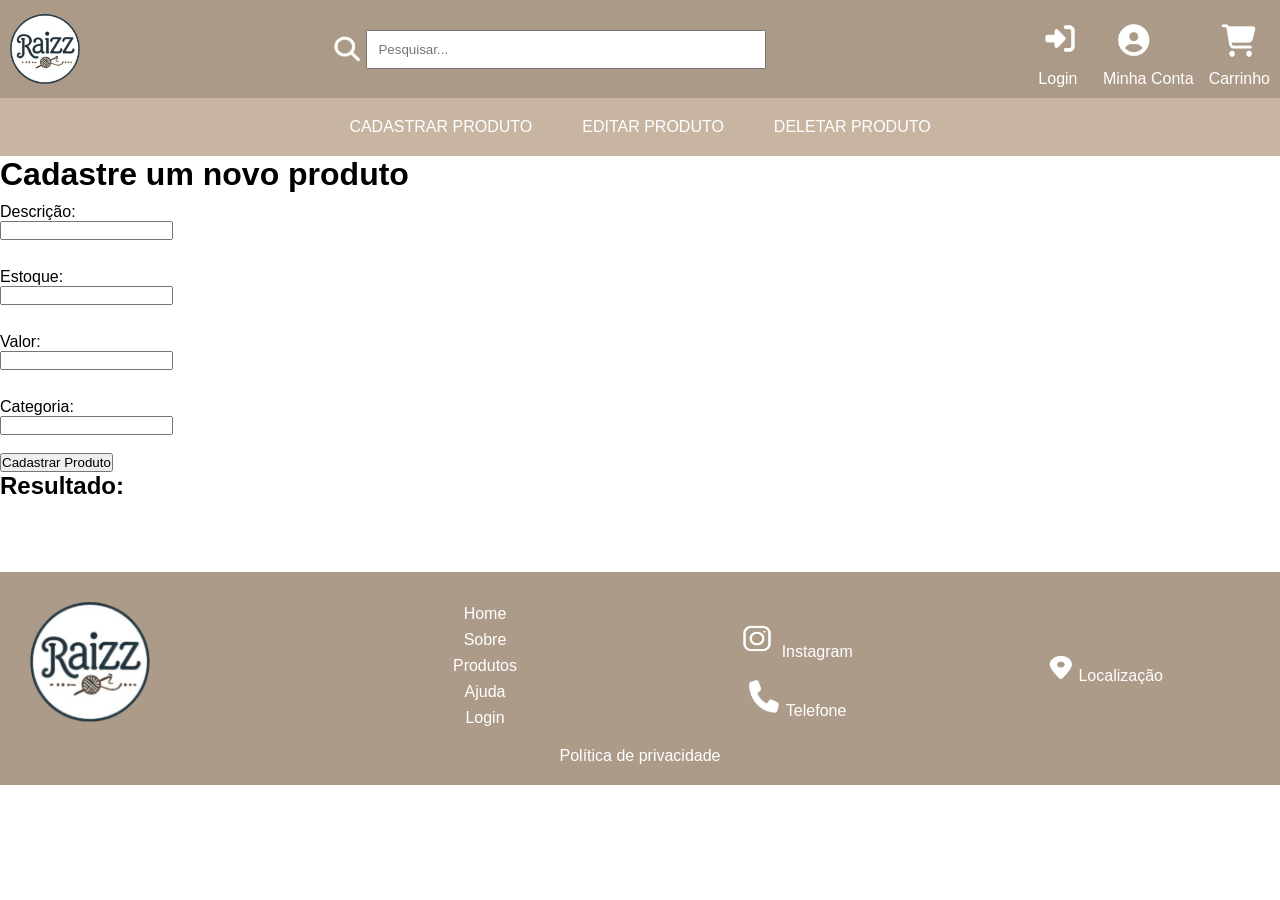
<file: pagina-PI/adm_cadastro.html>
<!DOCTYPE html>
<html lang="pt-br">
<head>
  <meta charset="UTF-8" />
  <meta name="viewport" content="width=device-width, initial-scale=1.0"/>
    <link rel="stylesheet" href="css/style_admcadastro.css">
  <title>Cadastro de Produto</title>
</head>
<body>

 <div id="layout"></div><!-- conexao com o arquivo layout.html-->

    <script>
        fetch("layout_adm.html")
            .then(response => response.text())
            .then(data => document.getElementById("layout").innerHTML = data);
    </script>


  <h1>Cadastre um novo produto</h1>
  <form id="formProduto">
    <label for="produtoDescricao">Descrição:</label>
    <input type="text" id="produtoDescricao" name="descricao" required><br><br>

    <label for="produtoEstoque">Estoque:</label>
    <input type="number" id="produtoEstoque" name="estoque" required><br><br>

    <label for="produtoValor">Valor:</label>
    <input type="number" id="produtoValor" name="valor" step="0.01" required><br><br>

    <label for="produtoCategoria">Categoria:</label>
    <input type="text" id="produtoCategoria" name="categoria" required><br><br>


    <button type="submit">Cadastrar Produto</button>
  </form>

  <h2>Resultado:</h2>
  <pre id="resultadoProduto"></pre>

  <script>
    document.getElementById("formProduto").addEventListener("submit", function (e) {
      e.preventDefault();

      const dados = {
        descricao: document.getElementById("produtoDescricao").value,
        estoque: document.getElementById("produtoEstoque").value,
        valor: document.getElementById("produtoValor").value,
        categoria_idCategoria:document.getElementById("produtoCategoria").value
        //por categoria aqui
      };

      // 👇 Log dos dados no console
      console.log("JSON enviado:", JSON.stringify(dados, null, 2));

      fetch("http://localhost:3030/produtos", {
  method: "POST",
  headers: {
    "Content-Type": "application/json"
  },
  body: JSON.stringify(dados)
})

      .then(res => res.json())
      .then(data => {
        document.getElementById("resultadoProduto").textContent = JSON.stringify(data, null, 2);
      })
      .catch(error => {
        document.getElementById("resultadoProduto").textContent = "Erro: " + error;
      });
    });
  </script>
  <br>
  <br>
  <br>
  <br>
  

   <div id="rodape"></div><!-- conexao com o arquivo layout.html-->

   <script>
   fetch("rodape.html")
       .then(response => response.text())
       .then(data => document.getElementById("rodape").innerHTML = data);
   </script>
</body>
</html>
</file>
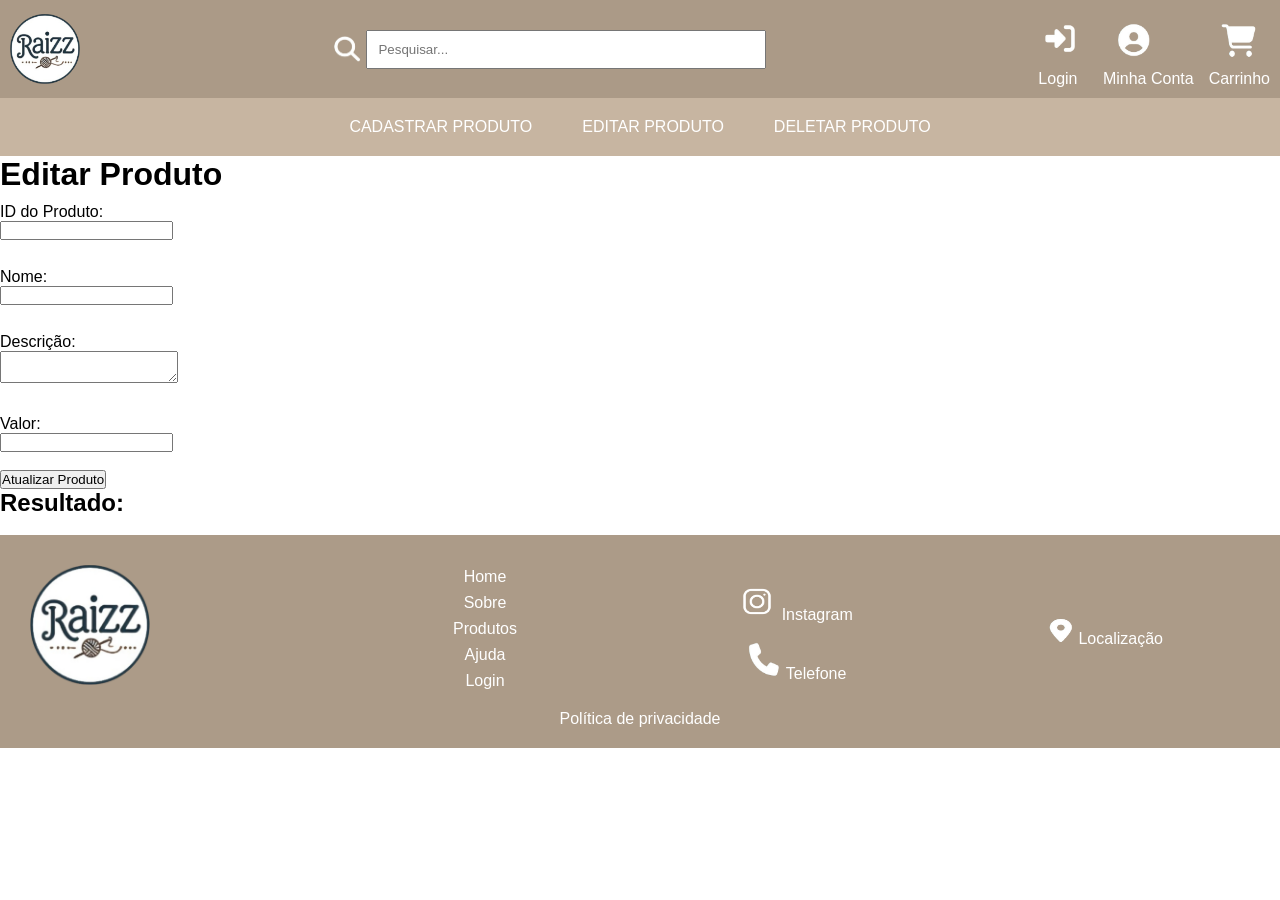
<file: pagina-PI/adm_edicao.html>
<!DOCTYPE html>
<html lang="pt-br">
<head>
  <meta charset="UTF-8" />
  <meta name="viewport" content="width=device-width, initial-scale=1.0"/>
  <link rel="stylesheet" href="css/style_admedicao.css">
  <title>Editar Produto</title>
</head>
<body>
 <div id="layout"></div><!-- conexao com o arquivo layout.html-->

    <script>
        fetch("layout_adm.html")
            .then(response => response.text())
            .then(data => document.getElementById("layout").innerHTML = data);
    </script>

  <h1>Editar Produto</h1>
  <form id="formEditarProduto">
    <label for="produtoId">ID do Produto:</label>
    <input type="number" id="produtoId" name="id" required><br><br>

    <label for="produtoNome">Nome:</label>
    <input type="text" id="produtoNome" name="nome" required><br><br>

    <label for="produtoDescricao">Descrição:</label>
    <textarea id="produtoDescricao" name="descricao" required></textarea><br><br>

    <label for="produtoValor">Valor:</label>
    <input type="number" id="produtoValor" name="valor" step="0.01" required><br><br>

    <button type="submit">Atualizar Produto</button>
  </form>

  <h2>Resultado:</h2>
  <pre id="resultadoEdicao"></pre>

  <script>
    document.getElementById("formEditarProduto").addEventListener("submit", function (e) {
      e.preventDefault();

      const id = document.getElementById("produtoId").value;
      const dados = {
        nome: document.getElementById("produtoNome").value,
        descricao: document.getElementById("produtoDescricao").value,
        valor: document.getElementById("produtoValor").value
      };

      fetch(`https://httpbin.org/put?id=${id}`, {
        method: "PUT",
        headers: {
          "Content-Type": "application/json"
        },
        body: JSON.stringify(dados)
      })
      .then(res => res.json())
      .then(data => {
        document.getElementById("resultadoEdicao").textContent = JSON.stringify(data, null, 2);
      })
      .catch(error => {
        document.getElementById("resultadoEdicao").textContent = "Erro: " + error;
      });
    });
  </script>
  <br>

   <div id="rodape"></div><!-- conexao com o arquivo layout.html-->

  <script>
    
   fetch("rodape.html")
       .then(response => response.text())
       .then(data => document.getElementById("rodape").innerHTML = data);
   </script>
</body>
</html>
</file>
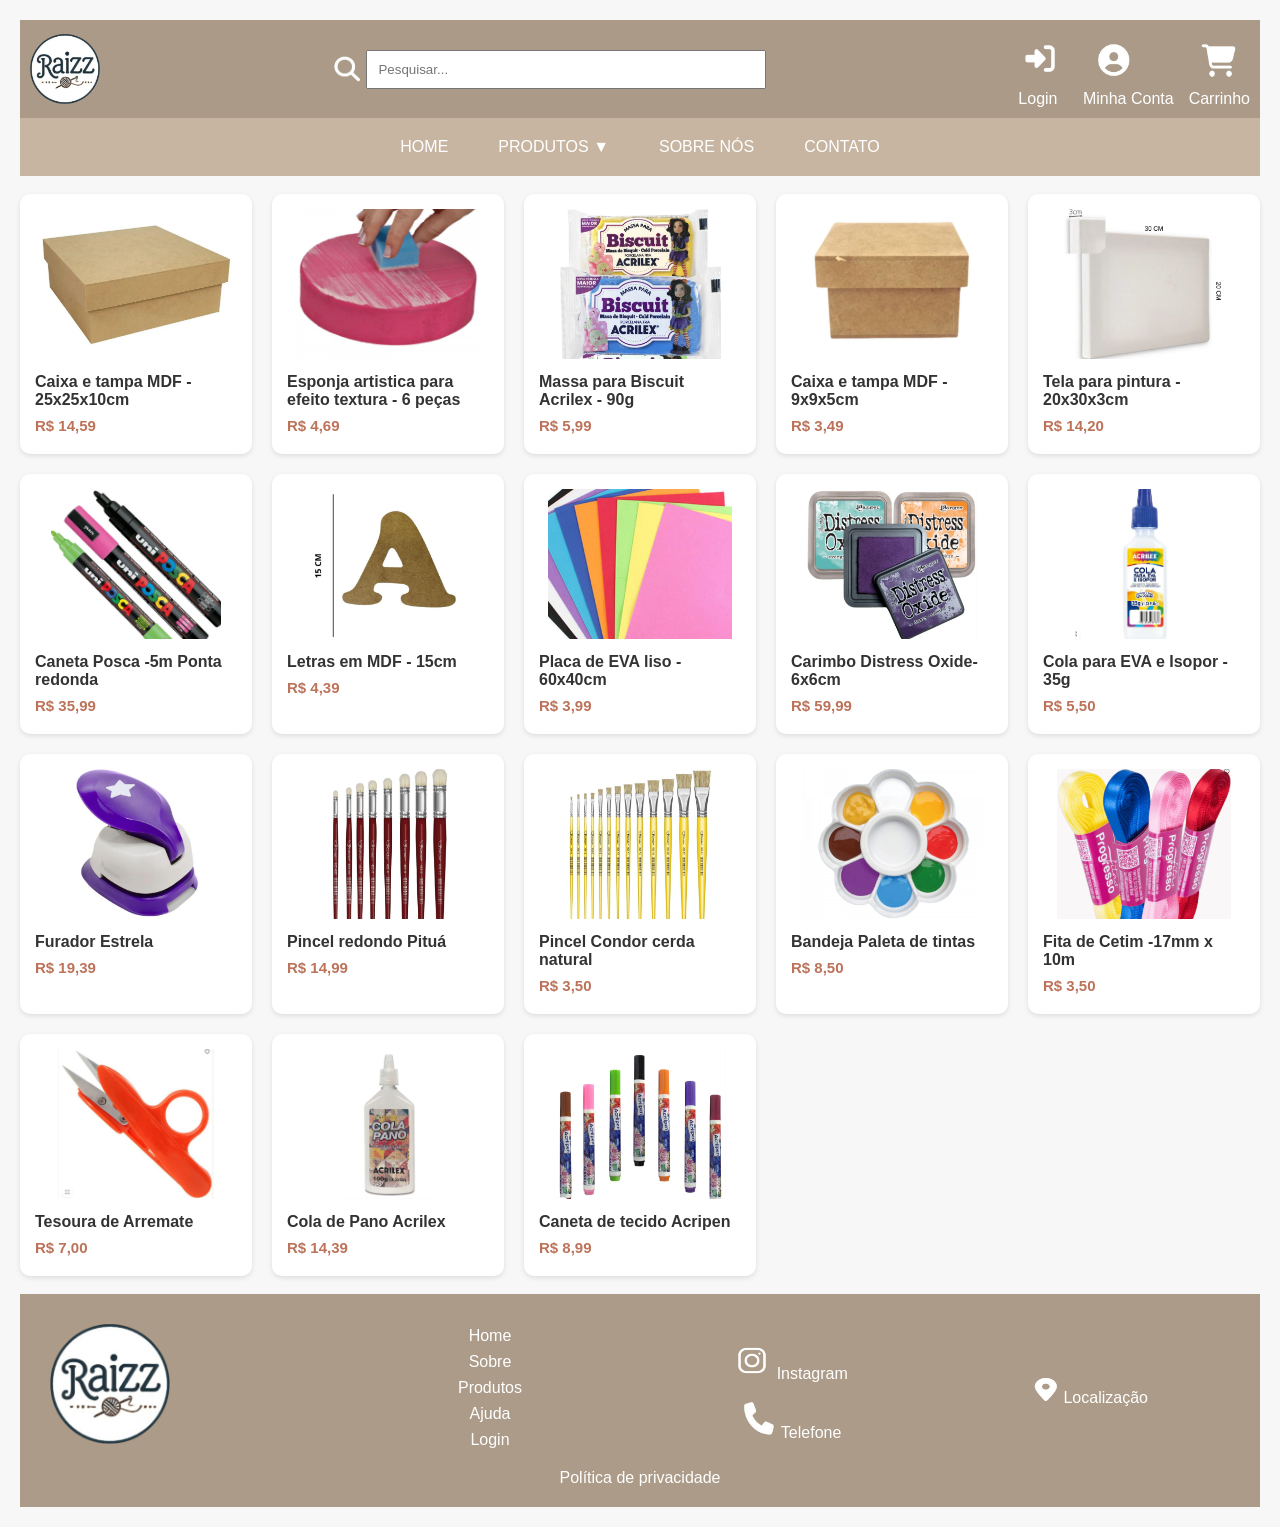
<file: pagina-PI/aviamentos.html>
<!DOCTYPE html>
<html lang="pt-br">
<head>
  <meta charset="UTF-8">
  <meta name="viewport" content="width=device-width, initial-scale=1.0">
  <title>Produtos - Loja de Artesanato</title>
  <link rel="stylesheet" href="css/style_aviamentos.css">
</head>
<body>

  <div id="layout"></div><!-- conexao com o arquivo layout.html-->

    <script>
        fetch("layout_site.html")
            .then(response => response.text())
            .then(data => document.getElementById("layout").innerHTML = data);
    </script>

  <br>
  <div class="product-grid">

    <div class="product-card"> <!--produto 1-->
      <img src="imagens/aviamentos/produto1.png" alt="Caixa MDF" width="500" height="500">
      <div class="product-title">Caixa e tampa MDF - 25x25x10cm </div>
      <div class="product-price">R$ 14,59</div>
    </div>

    <div class="product-card"> <!--produto 2-->
      <img src="imagens/aviamentos/produto2.png" alt="esponja" width="500" height="500">
      <div class="product-title">Esponja artistica para efeito textura - 6 peças</div>
      <div class="product-price">R$ 4,69</div>
    </div>

    <div class="product-card"> <!--produto 3-->
      <img src="imagens/aviamentos/produto3.png" alt="Biscut" width="500" height="500">
      <div class="product-title">Massa para Biscuit Acrilex - 90g </div>
      <div class="product-price">R$ 5,99</div>
    </div>

    <div class="product-card"> <!--produto 4-->
      <img src="imagens/aviamentos/produto4.png" alt="caixa mdf" width="500" height="500">
      <div class="product-title">Caixa e tampa MDF - 9x9x5cm </div>
      <div class="product-price">R$ 3,49</div>
    </div>

    <div class="product-card"> <!--produto 5-->
      <img src="imagens/aviamentos/produto5.png" alt="tela" width="500" height="500">
      <div class="product-title">Tela para pintura - 20x30x3cm </div>
      <div class="product-price">R$ 14,20</div>
    </div>

    <div class="product-card"> <!--produto 6-->
      <img src="imagens/aviamentos/produto6.png" alt="caneta" width="500" height="500">
      <div class="product-title">Caneta Posca -5m Ponta redonda</div>
      <div class="product-price">R$ 35,99</div>
    </div>

    <div class="product-card"> <!--produto 7-->
      <img src="imagens/aviamentos/produto7.png" alt="Letras MDF" width="500" height="500">
      <div class="product-title">Letras em MDF - 15cm</div>
      <div class="product-price">R$ 4,39</div>
    </div>

    <div class="product-card"> <!--produto 8-->
      <img src="imagens/aviamentos/produto8.png" alt="EVA" width="500" height="500">
      <div class="product-title">Placa de EVA liso - 60x40cm</div>
      <div class="product-price">R$ 3,99</div>
    </div>

    <div class="product-card"> <!--produto 9-->
      <img src="imagens/aviamentos/produto9.png" alt="carimbo" width="500" height="500">
      <div class="product-title">Carimbo Distress Oxide- 6x6cm </div>
      <div class="product-price">R$ 59,99</div>
    </div>

    <div class="product-card"> <!--produto 10-->
      <img src="imagens/aviamentos/produto10.png" alt="cola" width="500" height="500">
      <div class="product-title">Cola para EVA e Isopor - 35g</div>
      <div class="product-price">R$ 5,50</div>
    </div>

    <div class="product-card"> <!--produto 11-->
      <img src="imagens/aviamentos/produto11.png" alt="furador" width="500" height="500">
      <div class="product-title">Furador Estrela </div>
      <div class="product-price">R$ 19,39</div>
    </div>

    <div class="product-card"> <!--produto 12-->
      <img src="imagens/aviamentos/produto12.png" alt="pincel" width="500" height="500">
      <div class="product-title">Pincel redondo Pituá </div>
      <div class="product-price">R$ 14,99</div>
    </div>

    <div class="product-card"> <!--produto 13-->
      <img src="imagens/aviamentos/produto13.png" alt="pinceç" width="500" height="500">
      <div class="product-title">Pincel Condor cerda natural </div>
      <div class="product-price">R$ 3,50</div>
    </div>

    <div class="product-card"> <!--produto 14-->
      <img src="imagens/aviamentos/produto14.png" alt="bandeja" width="500" height="500">
      <div class="product-title">Bandeja Paleta de tintas </div>
      <div class="product-price">R$ 8,50</div>
    </div>

    <div class="product-card"> <!--produto 15-->
      <img src="imagens/aviamentos/produto15.png" alt="cetim" width="500" height="500">
      <div class="product-title">Fita de Cetim -17mm x 10m </div>
      <div class="product-price">R$ 3,50</div>
    </div>

    <div class="product-card"> <!--produto 16-->
      <img src="imagens/aviamentos/produto16.png" alt="tesoura" width="500" height="500">
      <div class="product-title">Tesoura de Arremate</div>
      <div class="product-price">R$ 7,00</div>
    </div>

    <div class="product-card"> <!--produto 17-->
      <img src="imagens/aviamentos/produto17.png" alt="cola" width="500" height="500">
      <div class="product-title">Cola de Pano Acrilex </div>
      <div class="product-price">R$ 14,39</div>
    </div>

    <div class="product-card"> <!--produto 18-->
      <img src="imagens/aviamentos/produto18.png" alt="pincel" width="500" height="500">
      <div class="product-title">Caneta de tecido Acripen</div>
      <div class="product-price">R$ 8,99</div>
    </div>

  </div>
  <br>

  <div id="rodape"></div><!-- conexao com o arquivo layout.html-->

  <script>
  fetch("rodape.html")
      .then(response => response.text())
      .then(data => document.getElementById("rodape").innerHTML = data);
  </script>
  
</body>
</html>
</file>
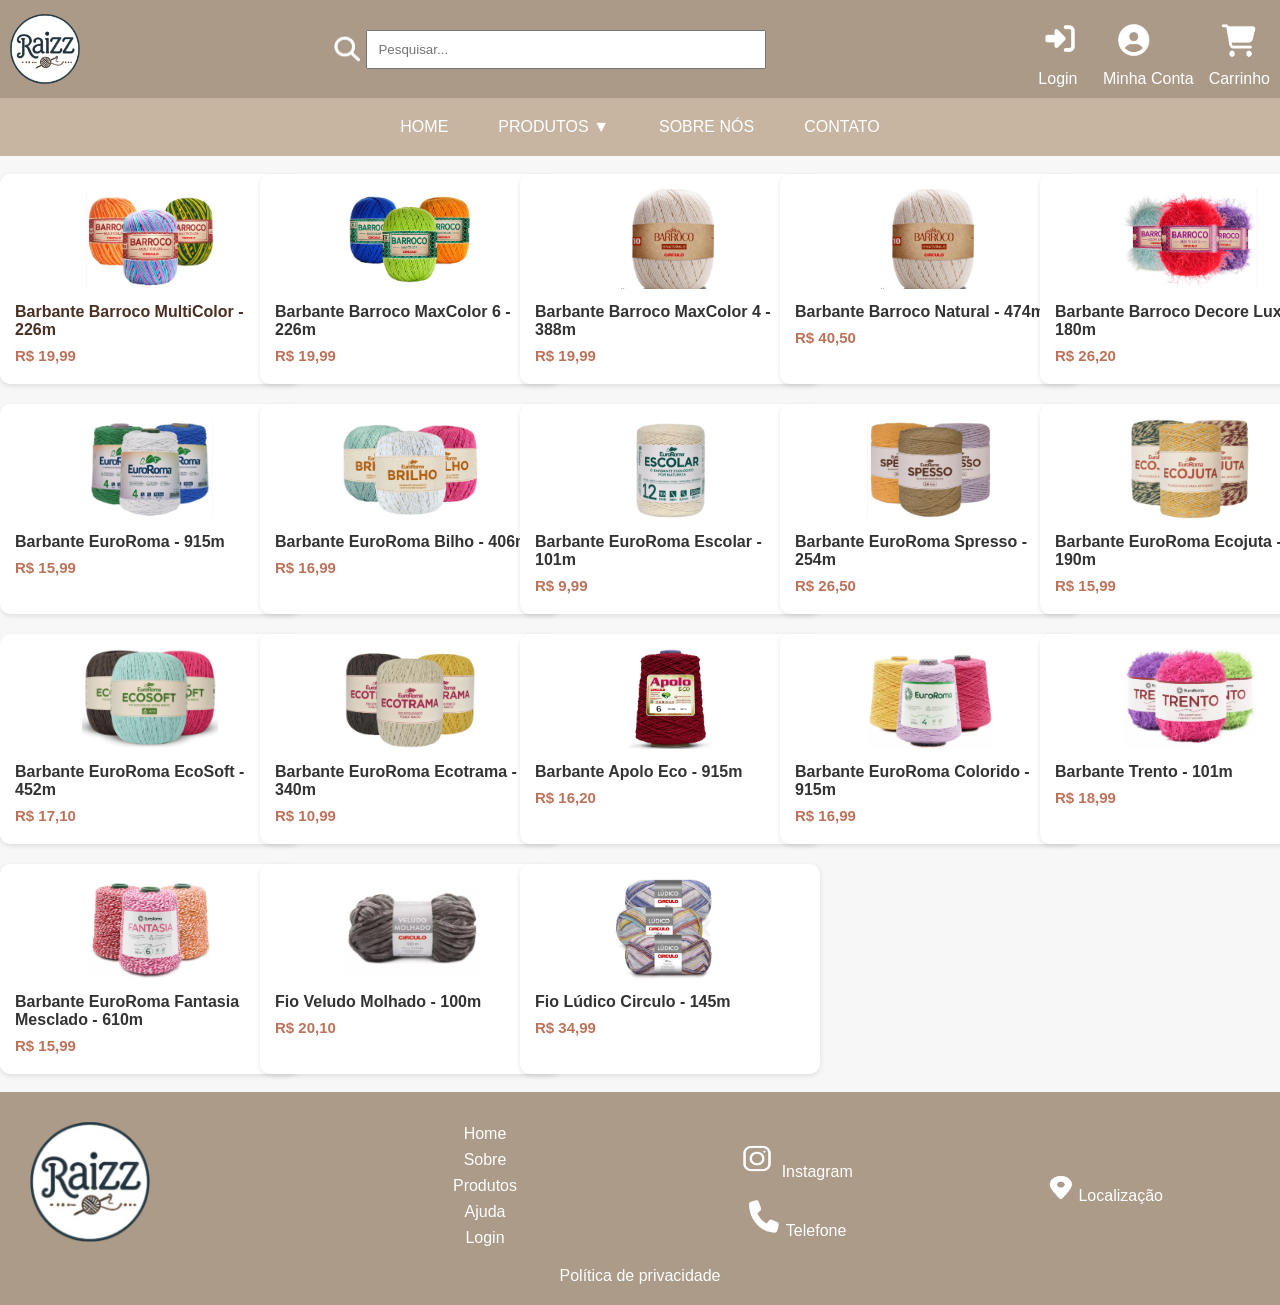
<file: pagina-PI/barbantes.html>
<!DOCTYPE html>
<html lang="pt-br">
<head>
  <meta charset="UTF-8">
  <meta name="viewport" content="width=device-width, initial-scale=1.0">
  <title>Produtos - Loja de Artesanato</title>
  <link rel="stylesheet" href="css/style_barbantes.css">
</head>
<body>

  <div id="layout"></div><!-- conexao com o arquivo layout.html-->

    <script>
        fetch("layout_site.html")
            .then(response => response.text())
            .then(data => document.getElementById("layout").innerHTML = data);
    </script>

  <br>  
  <div class="product-grid">

    <div class="product-card"> <!--produto 1-->
      <img src="imagens/barbante/produto3.png" alt="barbante" width="500" height="500">
      <div class="product-title">
        <a href="produto.html" style="text-decoration: none; color: #4a2f22;">
          Barbante Barroco MultiColor - 226m
        </a>
      </div>
      <div class="product-price">R$ 19,99</div>
    </div>
    
    <div class="product-card"> <!--produto 2-->
      <img src="imagens/barbante/produto2.png" alt="barbante" width="500" height="500">
      <div class="product-title">Barbante Barroco MaxColor 6 - 226m</div>
      <div class="product-price">R$ 19,99</div>
    </div>

    <div class="product-card"> <!--produto 3-->
      <img src="imagens/barbante/produto4.png" alt="barbante" width="500" height="500">
      <div class="product-title">Barbante Barroco MaxColor 4 - 388m</div>
      <div class="product-price">R$ 19,99</div>
    </div>

    <div class="product-card"> <!--produto 4-->
      <img src="imagens/barbante/produto4.png" alt="barbante" width="500" height="500">
      <div class="product-title">Barbante Barroco Natural - 474m </div>
      <div class="product-price">R$ 40,50</div>
    </div>

    <div class="product-card"> <!--produto 5-->
      <img src="imagens/barbante/produto5.png" alt="barbante" width="500" height="500">
      <div class="product-title">Barbante Barroco Decore Luxo - 180m</div>
      <div class="product-price">R$ 26,20</div>
    </div>

    <div class="product-card"> <!--produto 6-->
      <img src="imagens/barbante/produto6.png"alt="barbante" width="500" height="500">
      <div class="product-title">Barbante EuroRoma - 915m</div>
      <div class="product-price">R$ 15,99</div>
    </div>

    <div class="product-card"> <!--produto 7-->
      <img src="imagens/barbante/produto7.png" alt="Letras MDF" width="500" height="500">
      <div class="product-title">Barbante EuroRoma Bilho - 406m</div>
      <div class="product-price">R$ 16,99</div>
    </div>

    <div class="product-card"> <!--produto 8-->
      <img src="imagens/barbante/produto8.png" alt="EVA" width="500" height="500">
      <div class="product-title">Barbante EuroRoma Escolar - 101m </div>
      <div class="product-price">R$ 9,99</div>
    </div>

    <div class="product-card"> <!--produto 9-->
      <img src="imagens/barbante/produto9.png" alt="carimbo" width="500" height="500">
      <div class="product-title"> Barbante EuroRoma Spresso - 254m </div>
      <div class="product-price">R$ 26,50</div>
    </div>

    <div class="product-card"> <!--produto 10-->
      <img src="imagens/barbante/produto10.png" alt="cola" width="500" height="500">
      <div class="product-title"> Barbante EuroRoma Ecojuta - 190m </div>
      <div class="product-price">R$ 15,99</div>
    </div>

    <div class="product-card"> <!--produto 11-->
      <img src="imagens/barbante/produto11.png" alt="furador" width="500" height="500">
      <div class="product-title"> Barbante EuroRoma EcoSoft - 452m</div>
      <div class="product-price">R$ 17,10</div>
    </div>

    <div class="product-card"> <!--produto 12-->
      <img src="imagens/barbante/produto12.png" alt="pincel" width="500" height="500">
      <div class="product-title">Barbante EuroRoma Ecotrama - 340m </div>
      <div class="product-price">R$ 10,99</div>
    </div>

    <div class="product-card"> <!--produto 13-->
      <img src="imagens/barbante/produto13.png" alt="cola" width="500" height="500">
      <div class="product-title"> Barbante Apolo Eco - 915m </div>
      <div class="product-price">R$ 16,20</div>
    </div>

    <div class="product-card"> <!--produto 14-->
      <img src="imagens/barbante/produto14.png" alt="furador" width="500" height="500">
      <div class="product-title"> Barbante EuroRoma Colorido - 915m</div>
      <div class="product-price">R$ 16,99</div>
    </div>

    <div class="product-card"> <!--produto 15-->
      <img src="imagens/barbante/produto15.png" alt="pincel" width="500" height="500">
      <div class="product-title">Barbante Trento - 101m </div>
      <div class="product-price">R$ 18,99</div>
    </div>

    <div class="product-card"> <!--produto 16-->
      <img src="imagens/barbante/poduto16.png" alt="cola" width="500" height="500">
      <div class="product-title"> Barbante EuroRoma Fantasia Mesclado - 610m</div>
      <div class="product-price">R$ 15,99</div>
    </div>

    <div class="product-card"> <!--produto 17-->
      <img src="imagens/barbante/produto17.png" alt="furador" width="500" height="500">
      <div class="product-title"> Fio Veludo Molhado - 100m</div>
      <div class="product-price">R$ 20,10</div>
    </div>

    <div class="product-card"> <!--produto 18-->
      <img src="imagens/barbante/produto18.png" alt="pincel" width="500" height="500">
      <div class="product-title">Fio Lúdico Circulo - 145m</div>
      <div class="product-price">R$ 34,99</div>
    </div>

  </div>
  <br>

  <div id="rodape"></div><!-- conexao com o arquivo layout.html-->

  <script>
  fetch("rodape.html")
      .then(response => response.text())
      .then(data => document.getElementById("rodape").innerHTML = data);
  </script>
  
</body>
</html>
</file>
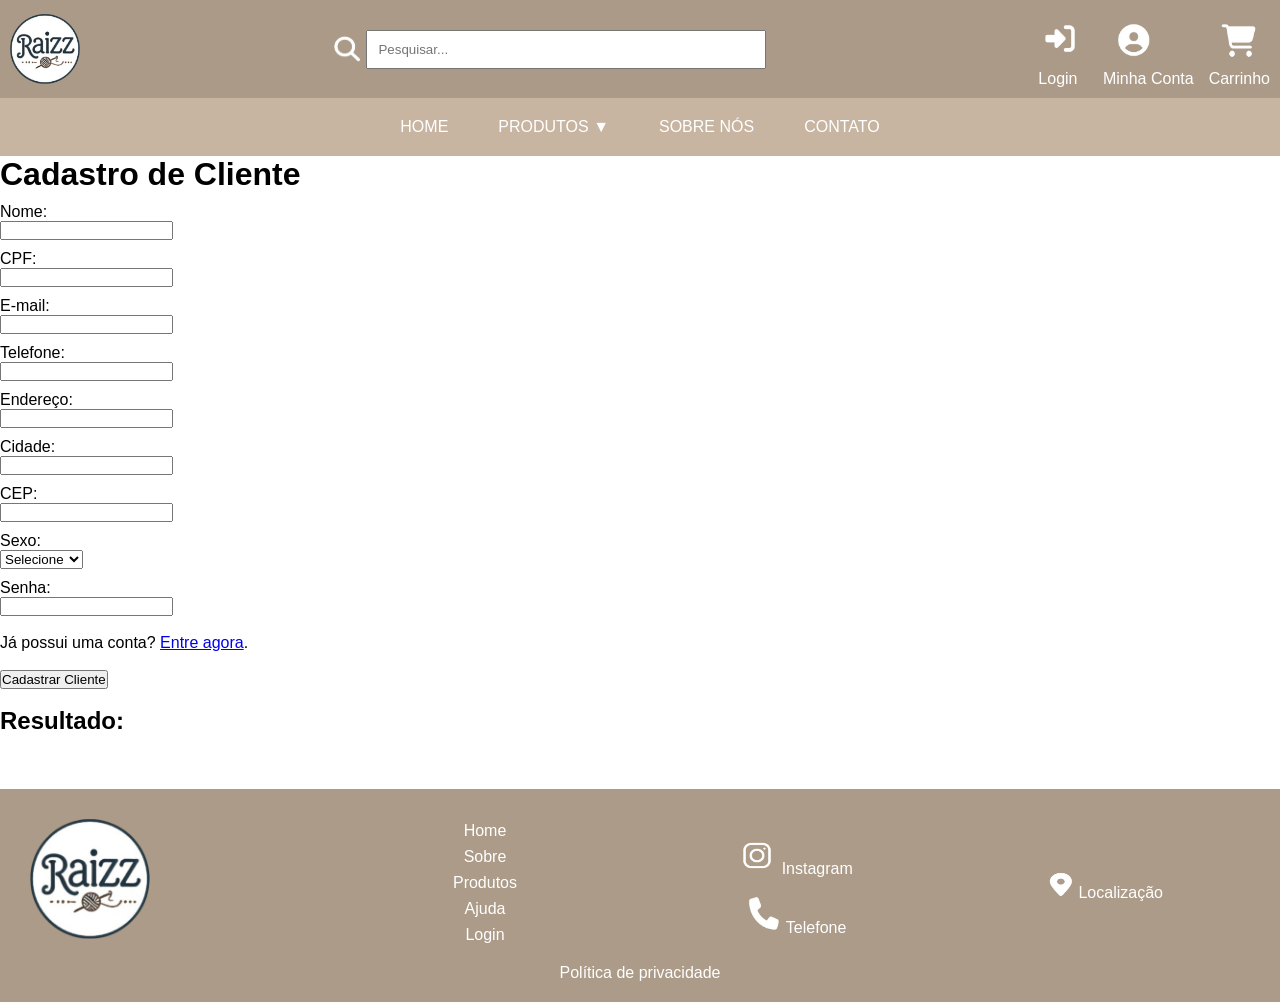
<file: pagina-PI/cadastro.html>
<!DOCTYPE html>
<html lang="pt-br">
<head>
  <meta charset="UTF-8">
  <meta name="viewport" content="width=device-width, initial-scale=1.0">
  <link rel="stylesheet" href="css/style_admedicao.css">
  <title>Cadastro de Cliente</title>
</head>
<body>

  <div id="layout"></div><!-- conexao com o arquivo layout.html-->

    <script>
        fetch("layout_site.html")
            .then(response => response.text())
            .then(data => document.getElementById("layout").innerHTML = data);
    </script>

  <h1>Cadastro de Cliente</h1>
  <form id="formCliente">
    <label for="clienteNome">Nome:</label>
    <input type="text" id="clienteNome" required><br>

    <label for="clienteCPF">CPF:</label>
    <input type="text" id="clienteCPF" required><br>

    <label for="clienteEmail">E-mail:</label>
    <input type="email" id="clienteEmail" required><br>

    <label for="clienteTelefone">Telefone:</label>
    <input type="tel" id="clienteTelefone" required><br>

    <label for="clienteEndereco">Endereço:</label>
    <input type="text" id="clienteEndereco" required><br>

    <label for="clienteCidade">Cidade:</label>
    <input type="text" id="clienteCidade" required><br>

    <label for="clienteCEP">CEP:</label>
    <input type="text" id="clienteCEP" required><br>

    <label for="clienteGenero">Sexo:</label>
    <select id="clienteGenero" required>
      <option value="">Selecione</option>
      <option value="Masculino">Masculino</option>
      <option value="Feminino">Feminino</option>
      <option value="Outro">Outro</option>
    </select><br>

    <label for="clienteSenha">Senha:</label>
    <input type="password" id="clienteSenha" required><br><br>

     <p class="cadastro-link">
  Já possui uma conta? <a href="login.html">Entre agora</a>.</p>
  <br>

    <button type="submit">Cadastrar Cliente</button>
  </form>
  <br>

  <h2>Resultado:</h2>
  <pre id="clienteResult"></pre>

  <script>
    document.getElementById("formCliente").addEventListener('submit', function(e) {
      e.preventDefault();

      const cliente = {
        nome: document.getElementById('clienteNome').value,
        cpf: document.getElementById('clienteCPF').value,
        email: document.getElementById('clienteEmail').value,
        telefone: document.getElementById('clienteTelefone').value,
        endereco:document.getElementById('clienteEndereco').value,
        cidade: document.getElementById('clienteCidade').value,
        cep: document.getElementById('clienteCEP').value,
        sexo: document.getElementById('clienteSexo').value,
        senha: document.getElementById('clienteSenha').value
      };

      // Aqui usamos um endpoint fake para teste
      fetch('http://localhost:3000/api/cadastro', {
        method: 'POST',
        headers: {
          'Content-Type': 'application/json'
        },
        body: JSON.stringify(cliente)
      })
      .then(res => res.json())
      .then(data => {
        document.getElementById('clienteResult').textContent = JSON.stringify(data, null, 2);
      })
      .catch(error => {
        document.getElementById('clienteResult').textContent = 'Erro: ' + error;
      });
    });
  </script>
  <br>
  <br>
  <br>

  
   <!-- ---------------------------------------------------------------------------------------------------------- -->  
  
   <div id="rodape"></div><!-- conexao com o arquivo layout.html-->

   <script>
   fetch("rodape.html")
       .then(response => response.text())
       .then(data => document.getElementById("rodape").innerHTML = data);
   </script>
</body>
</html>
</file>
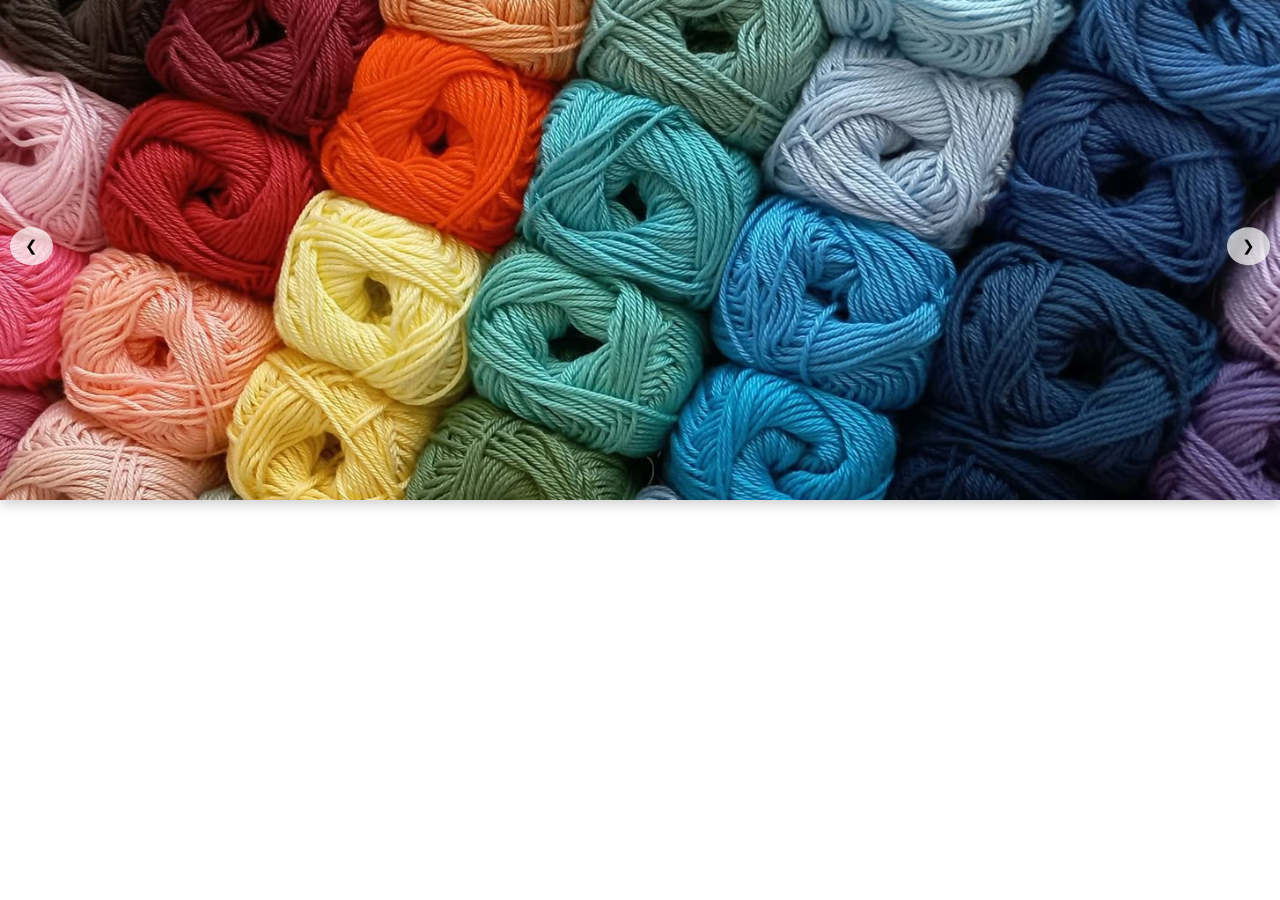
<file: pagina-PI/carrossel.html>
<!DOCTYPE html>
<html lang="pt-BR">
<head>
  <meta charset="UTF-8">
  <meta name="viewport" content="width=device-width, initial-scale=1.0">
  <title>Carrossel de Imagens</title>
  <link rel="stylesheet" href="css/style_carrossel.css">
</head>
<body>

  <!-- Container do carrossel -->
  <div class="carrossel">
    <!-- Imagens do carrossel -->
    <img src="imagens/foto1.jpg" class="active" alt="Banner 1">
    <img src="imagens/foto2.jpg" alt="Banner 2">
    <img src="imagens/foto3.jpg" alt="Banner 3">

    <!-- Botões de navegação -->
    <button class="prev">&#10094;</button> <!-- Seta para a esquerda -->
    <button class="next">&#10095;</button> <!-- Seta para a direita -->
  </div>

  <!-- CORREÇÃO AQUI: -->
  <script src="js/carrossel.js"></script>

</body>
</html>
</file>
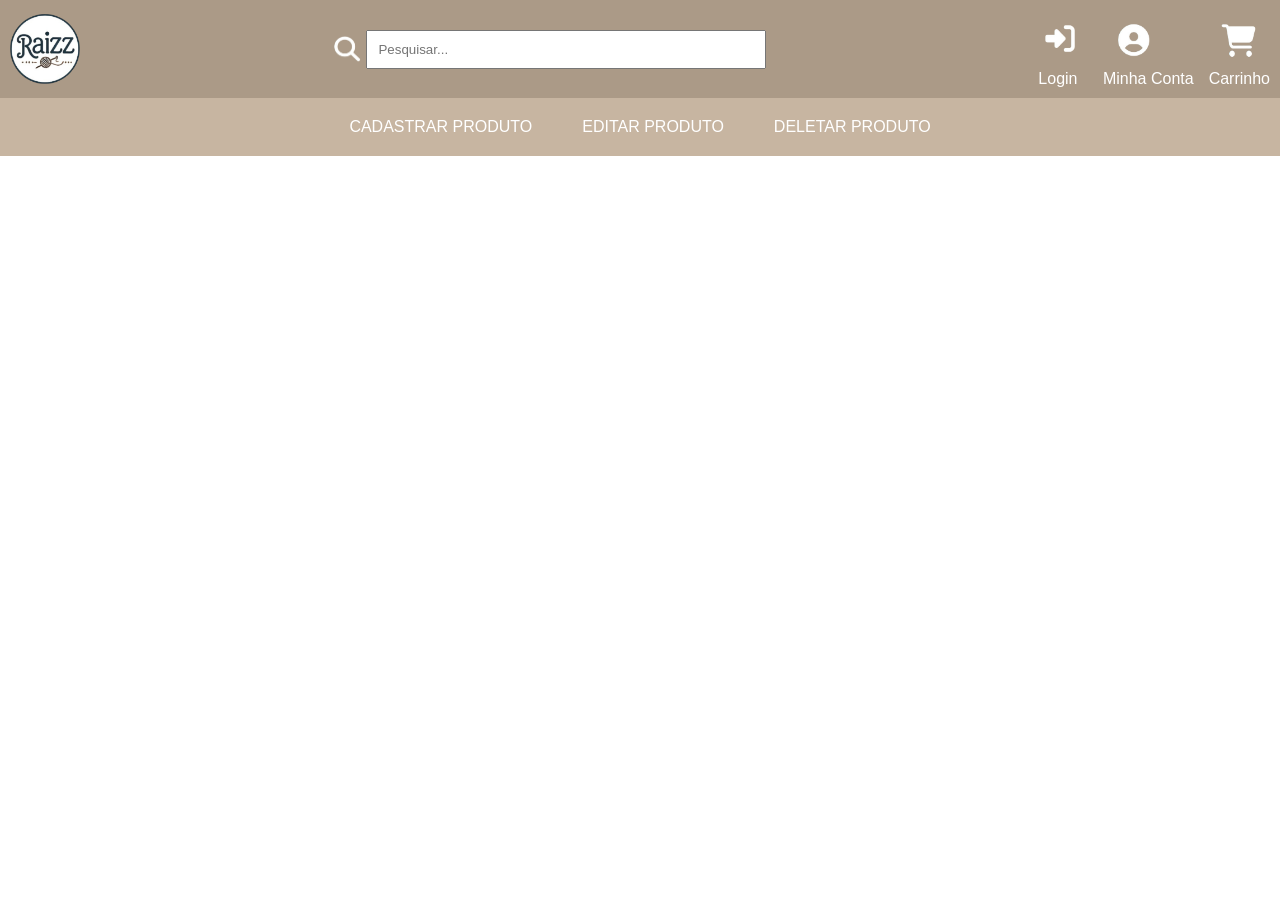
<file: pagina-PI/layout_adm.html>
<!DOCTYPE html>
<html lang="en">
<head>
    <meta charset="UTF-8">
    <meta name="viewport" content="width=device-width, initial-scale=1.0">
    <title>layout </title>
    <link rel="stylesheet" href="css/style_layoutadm.css"> <!-- Arquivo CSS externo -->
</head>
<body>
        <!-- Menu superior -->
                <div class="top-menu">
                    <img src="imagens/logo3.png" alt="Logo" width="70" height="70"  >
                    <div class="search-container">
                
                <img src="imagens/lupa.png" alt="Lupa" width="40" height="30">
                <div class="search-box">
                    <input type="text" placeholder="Pesquisar...">
                </div>
            </div>
    
            
            <div
            <div class="icons">
                <div class="icon">
                    <a href="login.html">
                        <img src="imagens/login2.png" alt="login" width="50" height="50">
                        <div>Login</div>

                    </a>
                </div>
                <div class="icon">
                    <a href="minha-conta.html">
                        <img src="imagens/minha_conta2.png" alt="minha-conta" width="50" height="50">
                        <div>Minha Conta</div>
                    </a>
                </div>
                <div class="icon">
                    <a href="carrinho.html">
                        <img src="imagens/carrinho.png" alt="carrinho" width="50" height="50">
                        <div>Carrinho</div>
                    </a>
                </div>
            </div>
        </div>
    
        <!-- Menu de navegação inferior -->
        <nav class="bottom-menu">
            <ul class="nav-links">
                <li><a href="adm_cadastro.html">CADASTRAR PRODUTO</a></li>
                <li><a href="adm_edicao.html">EDITAR PRODUTO</a></li>
                <li><a href="adm_detelar.html">DELETAR PRODUTO</a></li>

            </ul>
        </nav>    
</body>
</html>
</file>
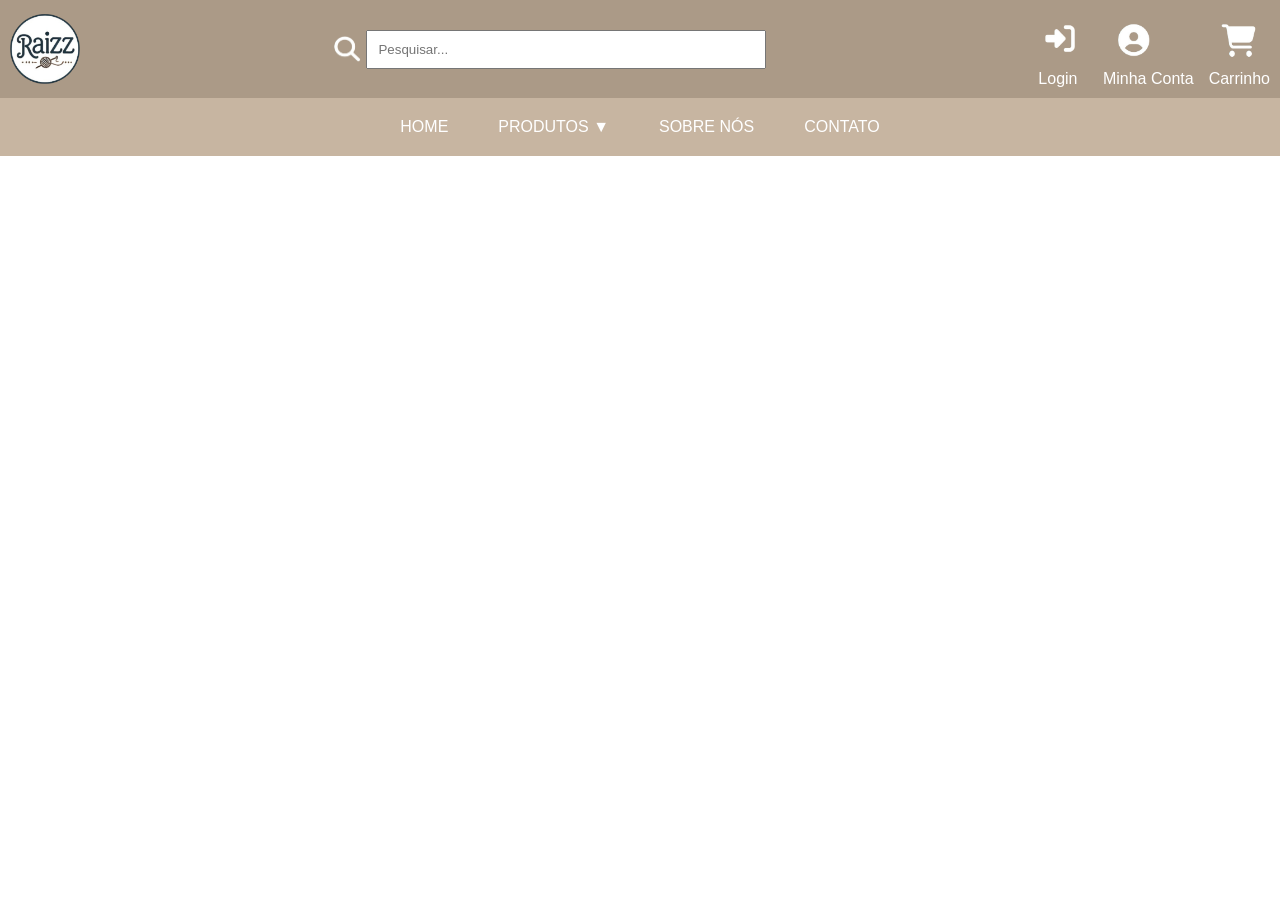
<file: pagina-PI/layout_site.html>
<!DOCTYPE html>
<html lang="en">
<head>
    <meta charset="UTF-8">
    <meta name="viewport" content="width=device-width, initial-scale=1.0">
    <title>layout </title>
    <link rel="stylesheet" href="css/style_layout_site.css"> <!-- Arquivo CSS externo -->
</head>
<body>
        <!-- Menu superior -->
                <div class="top-menu">
                    <img src="imagens/logo3.png" alt="Logo" width="70" height="70"  >
                    <div class="search-container">
                
                <img src="imagens/lupa.png" alt="Lupa" width="40" height="30">
                <div class="search-box">
                    <input type="text" placeholder="Pesquisar...">
                </div>
            </div>
    
            
            <div
            <div class="icons">
                <div class="icon">
                    <a href="login.html">
                        <img src="imagens/login2.png" alt="login" width="50" height="50">
                        <div>Login</div>

                    </a>
                </div>
                <div class="icon">
                    <a href="minha-conta.html">
                        <img src="imagens/minha_conta2.png" alt="minha-conta" width="50" height="50">
                        <div>Minha Conta</div>
                    </a>
                </div>
                <div class="icon">
                    <a href="carrinho.html">
                        <img src="imagens/carrinho.png" alt="carrinho" width="50" height="50">
                        <div>Carrinho</div>
                    </a>
                </div>
            </div>
        </div>
    
        <!-- Menu de navegação inferior -->
        <nav class="bottom-menu">
            <ul class="nav-links">
                <li><a href="index.html">HOME</a></li>
                <li><a href="produtos.html">PRODUTOS <span class="dropdown-arrow">▼</span></a>
                    <ul class="submenu">
                        <li><a href="barbantes.html">Barbante</a></li>
                        <li><a href="aviamentos.html">Aviamentos</a></li>
                        <li><a href="tintas.html">Tintas</a></li>
                        <li><a href="croche.html">Produtos de Crochê</a></li>
                    </ul>
                </li>
                <li><a href="sobre-nos.html">SOBRE NÓS</a></li>
                <li><a href="contato.html">CONTATO</a></li>
            </ul>
        </nav>    
</body>
</html>
</file>
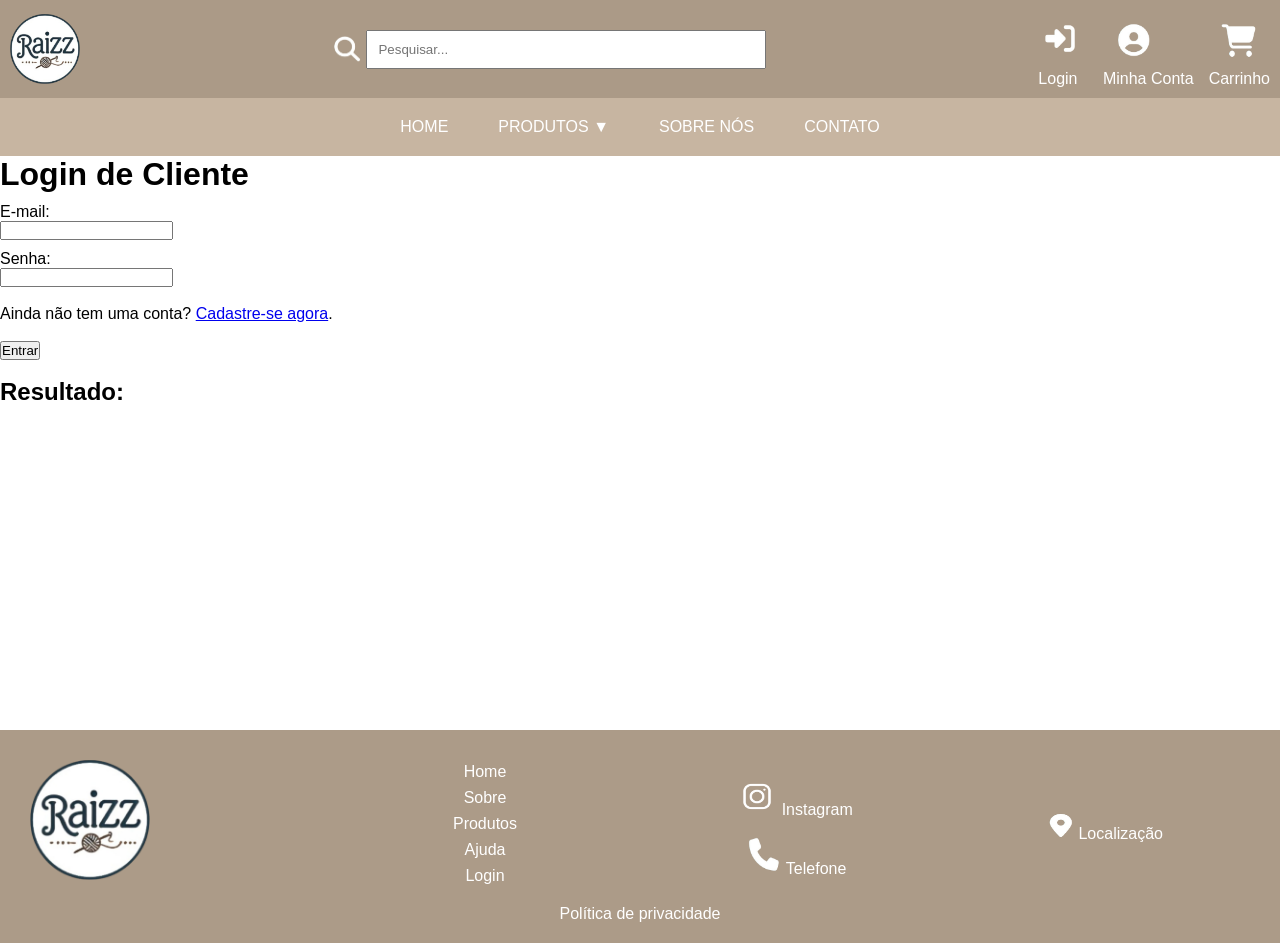
<file: pagina-PI/login.html>
<!DOCTYPE html>
<html lang="pt-br">
<head>
  <meta charset="UTF-8">
  <meta name="viewport" content="width=device-width, initial-scale=1.0">
  <link rel="stylesheet" href="css/style_login.css">
  <title>Login do Cliente</title>
</head>
<body>

  <div id="layout"></div><!-- conexao com o arquivo layout.html-->

    <script>
        fetch("layout_site.html")
            .then(response => response.text())
            .then(data => document.getElementById("layout").innerHTML = data);
    </script>

  <h1>Login de Cliente</h1>
  <form id="formLogin">
    <label for="clienteEmail">E-mail:</label>
    <input type="email" id="clienteEmail" required><br>

    <label for="clienteSenha">Senha:</label>
    <input type="password" id="clienteSenha" required><br><br>

    <p class="cadastro-link">
  Ainda não tem uma conta? <a href="cadastro.html">Cadastre-se agora</a>.</p>
<br>
    <button type="submit">Entrar</button>
  </form>
<br>
  <h2>Resultado:</h2>
  <pre id="loginResult"></pre>

  <script>
    document.getElementById("formLogin").addEventListener('submit', function(e) {
      e.preventDefault();

      const email = document.getElementById('clienteEmail').value;
      const senha = document.getElementById('clienteSenha').value;

      fetch('http://localhost:3000/api/login', { // Substitua pela URL real da sua API
        method: 'POST',
        headers: {
          'Content-Type': 'application/json'
        },
        body: JSON.stringify({
          email: email,
          senha: senha
        })
      })
      .then(res => {
        if (!res.ok) throw new Error('Login inválido');
        return res.json();
      })
      .then(data => {
        document.getElementById('loginResult').textContent = JSON.stringify(data, null, 2);

        // Suponha que a API retorne { token: '...' }
        if (data.token) {
          localStorage.setItem('token', data.token);
          alert('Login realizado com sucesso!');
        }
      })
      .catch(error => {
        document.getElementById('loginResult').textContent = 'Erro: ' + error.message;
      });
    });
  </script>
   <br>
    <br>
    <br>
    <br>
    <br>
    <br>
    <br>
    <br>
    <br>
    <br>
    <br>
    <br>
    <br>
    <br>
    <br>
    <br>
    <br>
    <br>

  <div id="rodape"></div><!-- conexao com o arquivo layout.html-->

  <script>
  fetch("rodape.html")
      .then(response => response.text())
      .then(data => document.getElementById("rodape").innerHTML = data);
  </script>
</body>
</html>
</file>
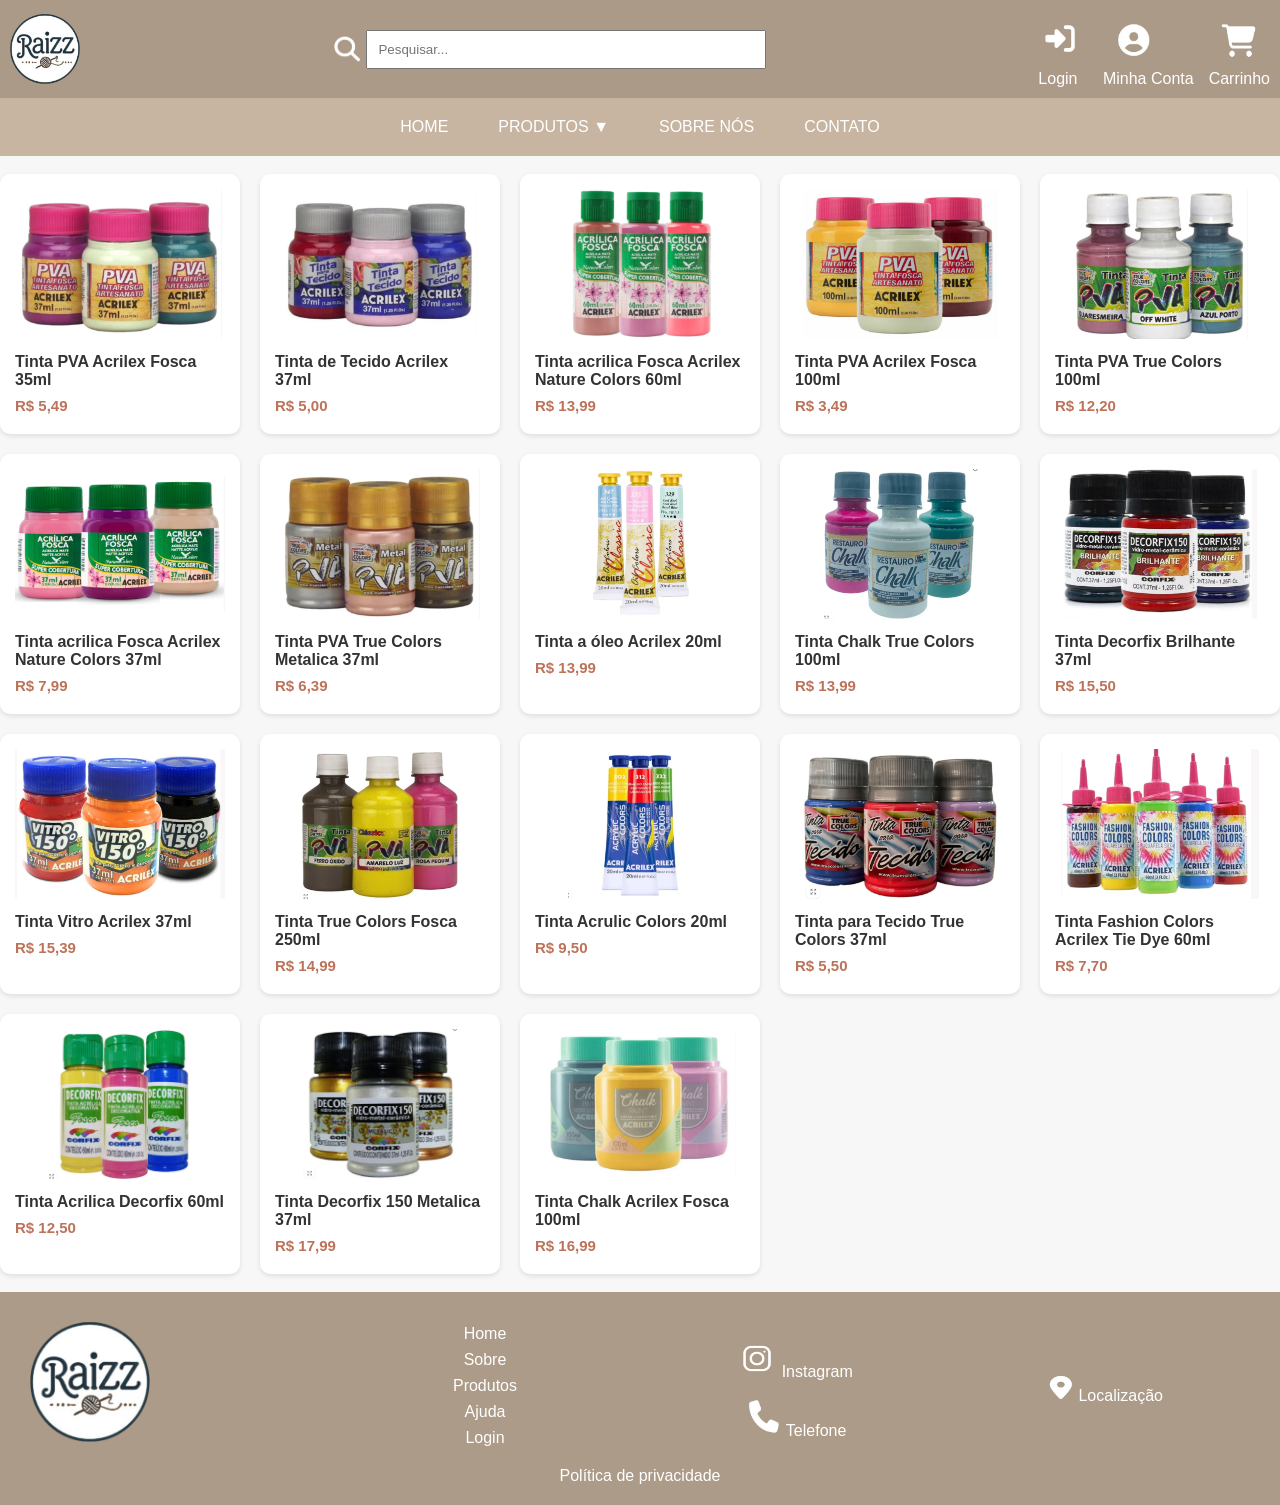
<file: pagina-PI/tintas.html>
<!DOCTYPE html>
<html lang="pt-br">
<head>
  <meta charset="UTF-8">
  <title>Produtos - Loja de Artesanato</title>
  <link rel="stylesheet" href="css/style_tintas.css">
</head>
<body>

  <div id="layout"></div><!-- conexao com o arquivo layout.html-->

    <script>
        fetch("layout_site.html")
            .then(response => response.text())
            .then(data => document.getElementById("layout").innerHTML = data);
    </script>

  <br>
  <div class="product-grid">

    <div class="product-card"> <!--produto 1-->
      <img src="imagens/tintas/produto1.png" alt="tinta" width="500" height="500">
      <div class="product-title">Tinta PVA Acrilex Fosca 35ml </div>
      <div class="product-price">R$ 5,49</div>
    </div>

    <div class="product-card"> <!--produto 2--> 
      <img src="imagens/tintas/produto2.png" alt="esponja" width="500" height="500">
      <div class="product-title">Tinta de Tecido Acrilex 37ml </div>
      <div class="product-price">R$ 5,00</div>
    </div>

    <div class="product-card"> <!--produto 3-->
      <img src="imagens/tintas/produto3.png" alt="Biscut" width="500" height="500">
      <div class="product-title">Tinta acrilica Fosca Acrilex Nature Colors 60ml </div>
      <div class="product-price">R$ 13,99</div>
    </div>

    <div class="product-card"> <!--produto 4-->
      <img src="imagens/tintas/produto4.png" alt="caixa mdf" width="500" height="500">
      <div class="product-title">Tinta PVA Acrilex Fosca 100ml </div>
      <div class="product-price">R$ 3,49</div>
    </div>

    <div class="product-card"> <!--produto 5-->
      <img src="imagens/tintas/produto5.png" alt="tela" width="500" height="500">
      <div class="product-title">Tinta PVA True Colors 100ml  </div>
      <div class="product-price">R$ 12,20</div>
    </div>

    <div class="product-card"> <!--produto 6-->
      <img src="imagens/tintas/produto6.png" alt="caneta" width="500" height="500">
      <div class="product-title">Tinta acrilica Fosca Acrilex Nature Colors 37ml</div>
      <div class="product-price">R$ 7,99</div>
    </div>

    <div class="product-card"> <!--produto 7-->
      <img src="imagens/tintas/produto7.png" alt="Letras MDF" width="500" height="500">
      <div class="product-title">Tinta PVA True Colors Metalica 37ml</div>
      <div class="product-price">R$ 6,39</div>
    </div>

    <div class="product-card"> <!--produto 8-->
      <img src="imagens/tintas/produto8.png" alt="EVA" width="500" height="500">
      <div class="product-title">Tinta a óleo Acrilex 20ml</div>
      <div class="product-price">R$ 13,99</div>
    </div>

    <div class="product-card"> <!--produto 9-->
      <img src="imagens/tintas/produto9.png" alt="carimbo" width="500" height="500">
      <div class="product-title">Tinta Chalk True Colors 100ml </div>
      <div class="product-price">R$ 13,99</div>
    </div>

    <div class="product-card"> <!--produto 10-->
      <img src="imagens/tintas/produto10.png" alt="cola" width="500" height="500">
      <div class="product-title">Tinta Decorfix Brilhante 37ml</div>
      <div class="product-price">R$ 15,50</div>
    </div>

    <div class="product-card"> <!--produto 11-->
      <img src="imagens/tintas/produto11.png" alt="furador" width="500" height="500">
      <div class="product-title">Tinta Vitro Acrilex 37ml </div>
      <div class="product-price">R$ 15,39</div>
    </div>

    <div class="product-card"> <!--produto 12-->
      <img src="imagens/tintas/produto12.png" alt="pincel" width="500" height="500">
      <div class="product-title">Tinta True Colors Fosca 250ml </div>
      <div class="product-price">R$ 14,99</div>
    </div>

    <div class="product-card"> <!--produto 13-->
      <img src="imagens/tintas/produto13.png" alt="pinceç" width="500" height="500">
      <div class="product-title">Tinta Acrulic Colors 20ml </div>
      <div class="product-price">R$ 9,50</div>
    </div>

    <div class="product-card"> <!--produto 14-->
      <img src="imagens/tintas/produto14.png" alt="bandeja" width="500" height="500">
      <div class="product-title">Tinta para Tecido True Colors 37ml </div>
      <div class="product-price">R$ 5,50</div>
    </div>

    <div class="product-card"> <!--produto 15-->
      <img src="imagens/tintas/produto15.png" alt="cetim" width="500" height="500">
      <div class="product-title">Tinta Fashion Colors Acrilex Tie Dye 60ml</div>
      <div class="product-price">R$ 7,70</div>
    </div>

    <div class="product-card"> <!--produto 16-->
      <img src="imagens/tintas/produto16.png" alt="tesoura" width="500" height="500">
      <div class="product-title">Tinta Acrilica Decorfix 60ml</div>
      <div class="product-price">R$ 12,50</div>
    </div>

    <div class="product-card"> <!--produto 17-->
      <img src="imagens/tintas/produto17.png" alt="cola" width="500" height="500">
      <div class="product-title">Tinta Decorfix 150 Metalica 37ml</div>
      <div class="product-price">R$ 17,99</div>
    </div>

    <div class="product-card"> <!--produto 18-->
      <img src="imagens/tintas/produto18.png" alt="pincel" width="500" height="500">
      <div class="product-title">Tinta Chalk Acrilex Fosca 100ml </div>
      <div class="product-price">R$ 16,99</div>
    </div>

  </div>
  <br>

  <div id="rodape"></div><!-- conexao com o arquivo layout.html-->

  <script>
  fetch("rodape.html")
      .then(response => response.text())
      .then(data => document.getElementById("rodape").innerHTML = data);
  </script>
  
</body>
</html>
</file>
<file: pagina-PI/css/style_admcadastro.css>
body {
      font-family: Arial, sans-serif;
      padding: px;
    }
    .formulario {
      display: none;
      margin-top: 20px;
    }
    label {
      display: block;
      margin-top: 10px;
    }
</file>
<file: pagina-PI/css/style_admedicao.css>
body {
      font-family: Arial, sans-serif;
      padding: 0px;
    }
    .formulario {
      display: none;
      margin-top: 20px;
    }
    label {
      display: block;
      margin-top: 10px;
    }
</file>
<file: pagina-PI/css/style_aviamentos.css>
* {
    margin: 0;
    padding: 0;
    box-sizing: border-box;
  }
  
  body {
    font-family: Arial, sans-serif;
    background-color: #f7f7f7;
    padding: 20px;
  }
  
  header {
    display: flex;
    justify-content: space-between;
    align-items: center;
    margin-bottom: 20px;
  }
  
  .filters {
    display: flex;
    gap: 10px;
  }
  
  select {
    padding: 8px;
    border-radius: 5px;
    border: 1px solid #ccc;
  }
  
  .product-grid {
    display: grid;
    grid-template-columns: repeat(auto-fit, minmax(220px, 1fr));
    gap: 20px;
  }
  
  .product-card {
    background-color: white;
    padding: 15px;
    border-radius: 10px;
    box-shadow: 0 2px 5px rgba(0, 0, 0, 0.1);
    transition: 0.2s ease;
  }
  
  .product-card:hover {
    transform: scale(1.02);
  }
  
  .product-card img {
    max-width: 100%;
    height: 150px;
    object-fit: contain;
    margin-bottom: 10px;
  }
  
  .product-title {
    font-size: 16px;
    font-weight: bold;
    margin-bottom: 8px;
    color: #333;
  }
  
  .product-price {
    font-size: 15px;
    color: #BC735A;
    font-weight: bold;
    margin-bottom: 5px;
  }
  
  .product-rating {
    color: gold;
    font-size: 14px;
  }
  
  .brand {
    font-size: 12px;
    color: #666;
    margin-bottom: 5px;
  }
</file>
<file: pagina-PI/css/style_barbantes.css>
* {
    margin: 0;
    padding: 0;
    box-sizing: border-box;
  }
  
  body {
    font-family: Arial, sans-serif;
    background-color: #f7f7f7;
    padding: 0px;
  }
  
  header {
    display: flex;
    justify-content: space-between;
    align-items: center;
    margin-bottom: 20px;
  }
  
  .filters {
    display: flex;
    gap: 10px;
  }
  
  select {
    padding: 8px;
    border-radius: 5px;
    border: 1px solid #ccc;
  }
  
  .product-grid {
    display: grid;
    grid-template-columns: repeat(auto-fit, minmax(220px, 1fr));
    gap: 20px;
  }
  
  .product-card {
    background-color: white;
    padding: 15px;
    border-radius: 10px;
    box-shadow: 0 2px 5px rgba(0, 0, 0, 0.1);
    transition: 0.2s ease;
  }
  
  .product-card:hover {
    transform: scale(1.02);
  }
  
  .product-card img {
    max-width: 100%;
    height: 150px;
    object-fit: contain;
    margin-bottom: 10px;
  }
  
  .product-title {
    font-size: 16px;
    font-weight: bold;
    margin-bottom: 8px;
    color: #333;
  }
  
  .product-price {
    font-size: 15px;
    color: #BC735A;
    font-weight: bold;
    margin-bottom: 5px;
  }
  
  .product-rating {
    color: gold;
    font-size: 14px;
  }
  
  .brand {
    font-size: 12px;
    color: #666;
    margin-bottom: 5px;
  }
  .product-card a {
    text-decoration: none;
    color: inherit;
    display: block;
  }

  .product-card img {
    width: 100%;
    height: 100px;
  }

  .product-card {
    width: 300px; /* ou o valor desejado */
  }
</file>
<file: pagina-PI/css/style_carrossel.css>
/* Reset básico */
* {
    margin: 0;
    padding: 0;
    box-sizing: border-box;
  }
  
  .carrossel {
    width: 100%;
    max-width: 1520px;
    height: 500px;
    margin: 0px auto;
    position: relative;
    overflow: hidden;
    border-radius: 0px;
    box-shadow: 0 4px 12px rgba(0,0,0,0.2);
  }
  
  .carrossel img {
    width: 100%;
    height: 100%;
    object-fit: cover;
    position: absolute;
    top: 0;
    left: 100%;
    opacity: 0;
    /* Removida a transição suave */
  }
  
  .carrossel img.active {
    left: 0;
    opacity: 1;
  }
  
  /* Estilo das setas */
  .carrossel button {
    position: absolute;
    top: 50%;
    transform: translateY(-60%);
    background-color: rgba(255, 255, 255, 0.7);
    border: none;
    font-size: 15px;
    padding: 10px 15px;
    cursor: pointer;
    border-radius: 50%;
    z-index: 10;
    transition: background-color 0.3s;
  }
  
  .carrossel button:hover {
    background-color: rgba(255, 255, 255, 0.9);
  }
  
  .carrossel .prev {
    left: 10px;
  }
  
  .carrossel .next {
    right: 10px;
  }
</file>
<file: pagina-PI/css/style_layoutadm.css>
/* Reset */
* {
    margin: 0;
    padding: 0;
    box-sizing: border-box;
}

/* Fonte padrão */
body {
    font-family: Arial, sans-serif;
}

/* Menu superior */
.top-menu {
    display: flex;
    align-items: center;
    justify-content: space-between;
    background-color: hsl(32, 18%, 60%);
    padding: 10px;
    color: white;
    
}

.search-image img {
    width: 30px;  /* Reduza para um tamanho adequado */
    height: auto; /* Mantém a proporção */
}

/* Logo */
.logo {
    width: 50px;
    height: 50px;
    background-color: white;
}

/* Barra de pesquisa */
.search-container {
    display: flex;
    align-items: center;
    justify-content: center;
    flex-grow: 1;
}

.search-image {
    width: 40px;
    height: 40px;
    background-color: white;
    margin-right: 10px;
    
}

.search-box input {
    padding: 10px;
    width: 400px;
}

/* Ícones */
.icons {
    display: flex;
    align-items: center;
    
}

.icon img {
    width: 40px;
    height: 40px;
    display: block;
    margin: 10px;
}
.icon {
    text-align: center;
    margin-left: 15px;
    cursor: pointer;
    
}

.icon a {
    text-decoration: none;
    text-align: center;
    color: white;
}

/* Menu inferior */
.bottom-menu {
    display: flex;
    justify-content: center;
    background-color: #c7b5a1;
    padding: 10px;
    color: white;
}

.nav-links {
    list-style: none;
    display: flex;
}

.nav-links li {
    position: relative;
    margin: 0 15px;
    padding: 10px;
    cursor: pointer;
}

.nav-links li:hover {
    background-color: #555;
}

.nav-links li a {
    text-decoration: none;
    color: white;
    display: block;
}

.submenu {
    display: none;
    position: absolute;
    background-color: #444;
    top: 100%;
    left: 0;
    list-style: none;
    padding: 5px 0;
    z-index: 1000;
}
/* Itens dentro do submenu */
.submenu li {
    padding: 5px 15px;
    white-space: nowrap; /* Impede que os itens quebrem linha */

}
.nav-links li:hover .submenu {
    display: block;
}
</file>
<file: pagina-PI/css/style_layout_site.css>
/* Reset */
* {
    margin: 0;
    padding: 0;
    box-sizing: border-box;
}

/* Fonte padrão */
body {
    font-family: Arial, sans-serif;
}

/* Menu superior */
.top-menu {
    display: flex;
    align-items: center;
    justify-content: space-between;
    background-color: hsl(32, 18%, 60%);
    padding: 10px;
    color: white;
    
}

.search-image img {
    width: 30px;  /* Reduza para um tamanho adequado */
    height: auto; /* Mantém a proporção */
}

/* Logo */
.logo {
    width: 50px;
    height: 50px;
    background-color: white;
}

/* Barra de pesquisa */
.search-container {
    display: flex;
    align-items: center;
    justify-content: center;
    flex-grow: 1;
}

.search-image {
    width: 40px;
    height: 40px;
    background-color: white;
    margin-right: 10px;
    
}

.search-box input {
    padding: 10px;
    width: 400px;
}

/* Ícones */
.icons {
    display: flex;
    align-items: center;
    
}

.icon img {
    width: 40px;
    height: 40px;
    display: block;
    margin: 10px;
}
.icon {
    text-align: center;
    margin-left: 15px;
    cursor: pointer;
    
}

.icon a {
    text-decoration: none;
    text-align: center;
    color: white;
}

/* Menu inferior */
.bottom-menu {
    display: flex;
    justify-content: center;
    background-color: #c7b5a1;
    padding: 10px;
    color: white;
}

.nav-links {
    list-style: none;
    display: flex;
}

.nav-links li {
    position: relative;
    margin: 0 15px;
    padding: 10px;
    cursor: pointer;
}

.nav-links li:hover {
    background-color: #555;
}

.nav-links li a {
    text-decoration: none;
    color: white;
    display: block;
}

.submenu {
    display: none;
    position: absolute;
    background-color: #444;
    top: 100%;
    left: 0;
    list-style: none;
    padding: 5px 0;
    z-index: 1000;
}
/* Itens dentro do submenu */
.submenu li {
    padding: 5px 15px;
    white-space: nowrap; /* Impede que os itens quebrem linha */

}
.nav-links li:hover .submenu {
    display: block;
}
</file>
<file: pagina-PI/css/style_login.css>
body {
      font-family: Arial, sans-serif;
      padding: 0px;
    }
    .formulario {
      display: none;
      margin-top: 20px;
    }
    label {
      display: block;
      margin-top: 10px;
    }
</file>
<file: pagina-PI/css/style_tintas.css>
* {
    margin: 0;
    padding: 0;
    box-sizing: border-box;
  }
  
  body {
    font-family: Arial, sans-serif;
    background-color: #f7f7f7;
    padding: px;
  }
  
  header {
    display: flex;
    justify-content: space-between;
    align-items: center;
    margin-bottom: 20px;
  }
  
  .filters {
    display: flex;
    gap: 10px;
  }
  
  select {
    padding: 8px;
    border-radius: 5px;
    border: 1px solid #ccc;
  }
  
  .product-grid {
    display: grid;
    grid-template-columns: repeat(auto-fit, minmax(220px, 1fr));
    gap: 20px;
  }
  
  .product-card {
    background-color: white;
    padding: 15px;
    border-radius: 10px;
    box-shadow: 0 2px 5px rgba(0, 0, 0, 0.1);
    transition: 0.2s ease;
  }
  
  .product-card:hover {
    transform: scale(1.02);
  }
  
  .product-card img {
    max-width: 100%;
    height: 150px;
    object-fit: contain;
    margin-bottom: 10px;
  }
  
  .product-title {
    font-size: 16px;
    font-weight: bold;
    margin-bottom: 8px;
    color: #333;
  }
  
  .product-price {
    font-size: 15px;
    color: #BC735A;
    font-weight: bold;
    margin-bottom: 5px;
  }
  
  .product-rating {
    color: gold;
    font-size: 14px;
  }
  
  .brand {
    font-size: 12px;
    color: #666;
    margin-bottom: 5px;
  }
</file>
